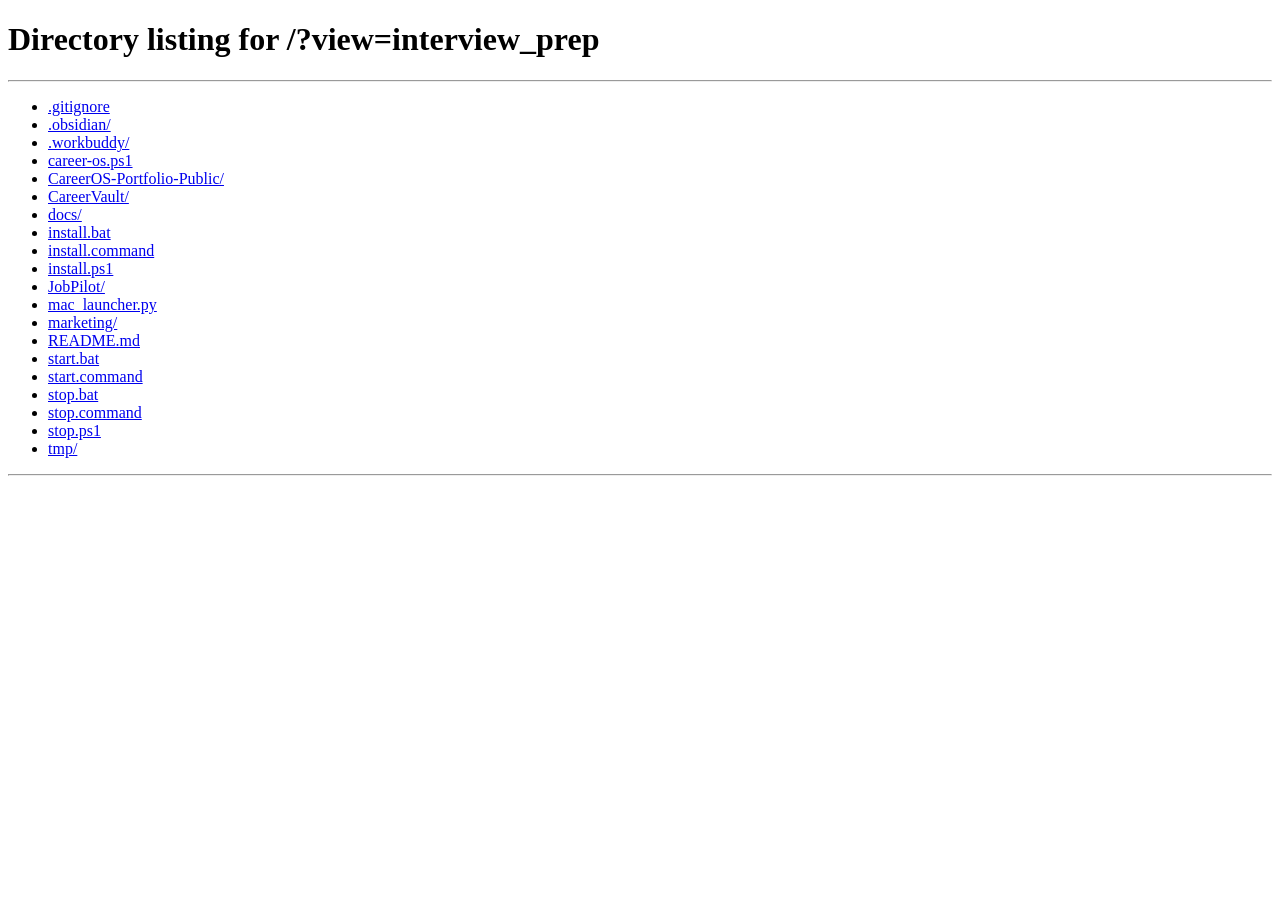
<file: JobPilot/jobpilot/static/interview-prep/index.html>
<!doctype html>
<html lang="zh-CN">
<head>
  <meta charset="utf-8">
  <meta name="viewport" content="width=device-width,initial-scale=1">
  <title>面试准备</title>
  <link rel="stylesheet" href="styles.css?v=20261009-v060">
  <link rel="stylesheet" href="workspace.css?v=20261009-v060">
</head>
<body>
  <main>
    <header class="hero">
      <div><span class="eyebrow">岗位面试准备</span><h1 id="title">正在加载准备资料…</h1><p id="summary"></p></div>
      <div class="date-card"><span>面试安排</span><strong id="dateWindow">时间待确认</strong><small id="team"></small></div>
    </header>
    <div id="notice" role="status" aria-live="polite" hidden></div>
    <section class="overview" aria-label="准备重点">
      <article><span>01 · 岗位要求</span><h2>JD 与准备重点</h2><p>整理职责和任职要求，记录待确认问题。</p></article>
      <article><span>02 · 准备资料</span><h2 id="documentTotal">正在加载…</h2><p>集中阅读岗位资料，收集可信来源。</p></article>
      <article><span>03 · 准备进度</span><h2 id="taskOverview">正在加载…</h2><p>记录学习进度、个人笔记和模拟回答。</p></article>
    </section>
    <nav class="tabs" aria-label="准备内容">
      <button type="button" class="active" data-tab="reading" aria-pressed="true">资料阅读</button>
      <button type="button" data-tab="notes" aria-pressed="false">进度与笔记</button>
      <button type="button" data-tab="sources" aria-pressed="false">资料来源</button>
    </nav>
    <section id="reading" class="tab-panel reading-layout">
      <aside><h2>准备资料</h2><div id="documents"></div><p class="muted">先读 JD，再按缺项学习。训练题为准备建议。</p></aside>
      <article class="document-card"><div class="document-tools"><span id="docLabel">准备总览</span><a id="download" href="#">下载 Markdown</a></div><div id="content" class="markdown"><p>正在加载…</p></div></article>
    </section>
    <section id="notes" class="tab-panel" hidden>
      <div class="notes-grid">
        <article class="panel"><div class="section-head"><h2>准备任务</h2><span id="progressText">0 / 0</span></div><progress id="progress" max="1" value="0"></progress><div id="tasks"></div></article>
        <article class="panel"><h2>岗位档案与个人笔记</h2><p class="muted">在这里补充岗位 JD、待确认问题和笔记，更改后点击保存。</p><div class="form-row"><label>已确认面试日期<input id="interview_date" type="date"></label><label>地点 / 轮次 / 时间<input id="location" maxlength="500" placeholder="如：线上技术面，14:00（北京时间）"></label></div><label>岗位 JD<textarea id="jd" rows="12" maxlength="60000"></textarea></label><label>待确认问题<textarea id="questions" rows="5" maxlength="60000"></textarea></label><label>学习笔记 / 模拟回答 / 面试复盘<textarea id="notesText" rows="12" maxlength="120000" placeholder="记录讲不清的题、资料结论、下一次回答和面试追问…"></textarea></label></article>
      </div>
    </section>
    <section id="sources" class="tab-panel" hidden>
      <article class="panel"><h2>资料收集</h2><p class="muted">保存链接与关键结论，注明官方/转载/面经、发布日期或版本、收集日期。链接仅打开，不自动抓取内容。</p><form id="sourceForm"><div class="form-row"><label>资料标题<input id="sourceTitle" maxlength="300" required></label><label>来源链接<input id="sourceUrl" type="url" maxlength="4096" required placeholder="https://…"></label></div><label>要点 / 可信度 / 日期<textarea id="sourceNote" rows="2" maxlength="2000" placeholder="例如：官方；检索 2026-09-30；仅用于确认产品能量"></textarea></label><button type="submit" class="secondary">添加到收集区</button></form><div id="sourceList"></div></article>
    </section>
    <footer class="save-bar"><div><strong id="saveState">正在连接…</strong><small id="savedAt">手动保存 · 可导出备份</small></div><div class="actions"><button id="export" type="button" class="secondary" disabled>导出备份</button><button id="save" type="button" class="primary" disabled>保存进度与笔记</button></div></footer>
  </main>
  <script src="app.js?v=20261009-v060"></script>
  <script src="workspace.js?v=20261009-v060"></script>
</body>
</html>
</file>
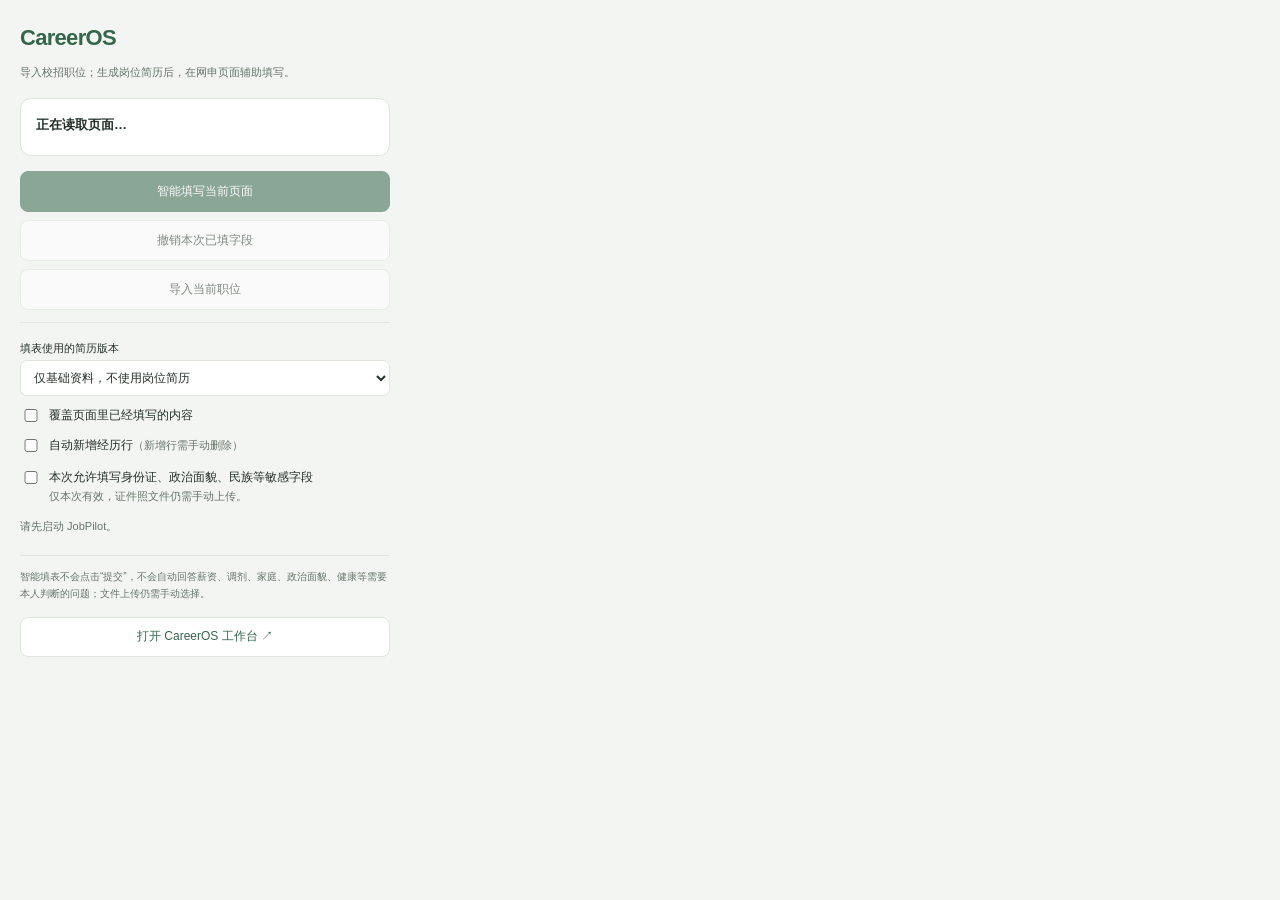
<file: JobPilot/extension/popup.html>
<!doctype html><html lang="zh-CN"><head><meta charset="utf-8"><meta name="viewport" content="width=device-width,initial-scale=1"><style>
body{font:14px/1.5 Inter,"Segoe UI","Microsoft YaHei",sans-serif;width:340px;margin:0;padding:16px;background:#f7f7f3;color:#171713}h1{font-size:18px;margin:0 0 4px}.muted{color:#77776f;font-size:12px}.card{margin-top:13px;background:#fff;border:1px solid #dfdfd7;border-radius:14px;padding:13px}.title{font-weight:700;display:-webkit-box;-webkit-line-clamp:2;-webkit-box-orient:vertical;overflow:hidden}.url{font-size:11px;color:#77776f;white-space:nowrap;overflow:hidden;text-overflow:ellipsis;margin-top:4px}.actions{display:grid;gap:8px;margin-top:12px}button{width:100%;border:0;border-radius:11px;background:#171713;color:#fff;padding:11px;font-weight:700;cursor:pointer}button.secondary{background:#fff;color:#171713;border:1px solid #d8d8d0}button:disabled{opacity:.55}.status{margin-top:10px;font-size:12px;white-space:pre-wrap}.ok{color:#276749}.error{color:#a13d36}.warn{color:#8a641b}.divider{height:1px;background:#e7e6df;margin:13px 0}.hint{font-size:11px;color:#77776f;margin-top:8px}.review{display:grid;gap:7px;margin-top:12px}.review label,.version-label{display:grid;gap:3px;font-size:12px;font-weight:700}.review input,.review textarea,.version-label select{width:100%;box-sizing:border-box;border:1px solid #d8d8d0;border-radius:8px;padding:8px;font:inherit}.review textarea{resize:vertical;min-height:68px}.hidden{display:none}</style><link rel="stylesheet" href="workspace.css"></head><body>
<h1>CareerOS</h1><div class="muted">导入校招职位；生成岗位简历后，在网申页面辅助填写。</div>
<div class="card"><div id="pageTitle" class="title">正在读取页面…</div><div id="pageUrl" class="url"></div></div>
<div id="review" class="review hidden"><label>公司<input id="company" maxlength="120"></label><label>岗位<input id="role" maxlength="160"></label><label>地点<input id="location" maxlength="120"></label><label>截止时间<input id="deadline" maxlength="80"></label><label>岗位 JD 摘要<textarea id="jd" maxlength="60000"></textarea></label><div id="reviewWarning" class="hint"></div></div>
<div class="actions"><button id="fillBtn" disabled>智能填写当前页面</button><button id="undoBtn" class="secondary" disabled>撤销本次已填字段</button><button id="saveBtn" class="secondary" disabled>导入当前职位</button></div>
<label class="version-label" style="margin-top:12px">填表使用的简历版本<select id="resumeVersion"><option value="">仅基础资料，不使用岗位简历</option></select></label>
<label style="display:flex;gap:8px;align-items:flex-start;margin-top:10px;font-size:12px"><input id="overwriteFilled" type="checkbox" style="margin-top:3px"><span>覆盖页面里已经填写的内容</span></label>
<label style="display:flex;gap:8px;align-items:flex-start;margin-top:10px;font-size:12px"><input id="addRows" type="checkbox" style="margin-top:3px"><span>自动新增经历行<span class="muted">（新增行需手动删除）</span></span></label>
<label style="display:flex;gap:8px;align-items:flex-start;margin-top:12px;font-size:12px"><input id="allowSensitive" type="checkbox" style="margin-top:3px"><span>本次允许填写身份证、政治面貌、民族等敏感字段<br><span class="muted">仅本次有效，证件照文件仍需手动上传。</span></span></label>
<div id="status" class="status muted">请先启动 JobPilot。</div>
<details id="fillReport" class="hidden"><summary class="hint">查看本次填表明细</summary><div id="fillReportBody" class="status muted"></div></details>
<div class="divider"></div><div class="hint">智能填表不会点击“提交”，不会自动回答薪资、调剂、家庭、政治面貌、健康等需要本人判断的问题；文件上传仍需手动选择。</div>
<a class="popup-workspace-link" href="http://127.0.0.1:8765" target="_blank" rel="noopener">打开 CareerOS 工作台 ↗</a>
<script src="popup.js"></script></body></html>
</file>
<file: JobPilot/jobpilot/static/interview-prep/styles.css>
:root{font-family:"Microsoft YaHei","Segoe UI",sans-serif;color:#233c42;background:#f5f8f7;font-size:15px;line-height:1.65;--accent:#147c74;--border:#dce7e3}*{box-sizing:border-box}body{margin:0}main{max-width:1320px;margin:auto;padding:24px 24px 106px}h1,h2,h3,p{margin-top:0}h1{font-size:29px;line-height:1.35;margin:8px 0 14px}h2{font-size:19px;margin-bottom:10px}button,input,textarea{font:inherit}button,a,input,textarea{outline-offset:4px}button{cursor:pointer;border:0;border-radius:9px;padding:10px 15px}button:disabled{cursor:wait;opacity:.6}a{color:var(--accent);text-decoration-thickness:1px;text-underline-offset:3px}a:hover{text-decoration:none}.hero{display:flex;justify-content:space-between;gap:28px;padding:28px;border:1px solid #c7ddd6;background:linear-gradient(120deg,#e6f3ed,#f0f7f4);border-radius:16px;margin-bottom:20px}.hero p{margin:0;color:#476760;max-width:700px}.eyebrow{font-size:12px;letter-spacing:1px;font-weight:700;color:var(--accent)}.date-card{min-width:230px;align-self:center;border-left:1px solid #c9dcd5;padding-left:26px}.date-card span,.date-card strong,.date-card small{display:block}.date-card strong{font-size:17px;margin:4px 0}.date-card small{color:#60756f}.overview{display:grid;grid-template-columns:repeat(3,1fr);gap:14px;margin-bottom:20px}.overview article,.panel,.document-card,.reading-layout aside{background:white;border:1px solid var(--border);border-radius:12px}.overview article{padding:20px}.overview span{font-size:12px;color:#72857f}.overview h2{margin:8px 0}.overview p{font-size:13px;color:#6a7e78;margin-bottom:0}.tabs{display:flex;gap:8px;border-bottom:1px solid var(--border);padding-bottom:12px;margin-bottom:20px}.tabs button{background:transparent;color:#60776f;font-weight:600}.tabs button.active{background:#e0f0e9;color:#136b5f}.reading-layout{display:grid;grid-template-columns:220px minmax(0,1fr);gap:18px;align-items:start}.reading-layout aside{padding:18px;position:sticky;top:16px}.reading-layout aside h2{font-size:15px}.reading-layout aside button{display:block;width:100%;text-align:left;background:transparent;font-size:13px;padding:12px 10px;color:#506b61}.reading-layout aside button.active{background:#e7f3ed;color:#116c60;font-weight:700}.reading-layout aside .muted{margin:18px 4px 0;font-size:12px}.document-card{padding:24px 30px;min-height:450px}.document-tools{display:flex;justify-content:space-between;align-items:center;gap:15px;border-bottom:1px solid var(--border);padding-bottom:14px;margin-bottom:24px;font-size:12px;color:#718078}.markdown h1{font-size:26px;margin-bottom:20px}.markdown h2{margin-top:32px;border-bottom:1px solid #e5eeea;padding-bottom:8px}.markdown h3{font-size:16px;margin-top:24px}.markdown p{margin-bottom:14px;line-height:1.95}.markdown ul{padding-left:23px}.markdown li{margin-bottom:10px;line-height:1.8}.table-wrap{overflow:auto;margin:18px 0}.markdown table{border-collapse:collapse;width:100%;min-width:550px;font-size:13px}.markdown th,.markdown td{border:1px solid #dce5e0;padding:12px 14px;vertical-align:top;min-width:110px}.markdown th{background:#edf5f0;text-align:left}.markdown tr:nth-child(even){background:#fafcfb}.markdown pre{overflow:auto;background:#eff4f1;padding:16px;border-radius:9px;line-height:1.7}.markdown code{font-family:Consolas,monospace}.muted{font-size:13px;color:#76857e}.notes-grid{display:grid;grid-template-columns:340px minmax(0,1fr);gap:18px;align-items:start}.panel{padding:24px}.section-head{display:flex;justify-content:space-between;align-items:center}.section-head span{font-size:12px;color:var(--accent)}progress{width:100%;height:9px;accent-color:var(--accent);margin-bottom:18px}.task-date{margin:20px 0 8px;color:#708179;font-size:12px}.task{display:flex;gap:10px;font-size:13px;font-weight:400;padding:8px 0;cursor:pointer}.task input{width:16px;height:16px;flex-shrink:0;accent-color:var(--accent);margin-top:4px}.task:has(input:checked){color:#7c8c84}.form-row{display:grid;grid-template-columns:1fr 1fr;gap:16px}label:not(.task){display:block;font-size:13px;font-weight:600;margin-bottom:18px}input:not([type=checkbox]),textarea{display:block;width:100%;margin-top:6px;border:1px solid #cfded6;border-radius:8px;padding:10px;color:#29443a;background:#fcfefd}textarea{resize:vertical;line-height:1.75;font-size:14px}.primary{background:var(--accent);color:white;font-weight:600}.secondary{background:white;color:#416459;border:1px solid #cbddd4}.save-bar{position:fixed;bottom:0;left:0;right:0;max-width:1320px;margin:auto;padding:16px 24px;background:rgba(245,248,247,.97);border-top:1px solid var(--border);display:flex;align-items:center;justify-content:space-between;gap:15px;z-index:5}.save-bar strong{display:block;font-size:13px}.save-bar small{display:block;font-size:11px;color:#74877c}.actions{display:flex;gap:10px}#notice{padding:12px 18px;background:#e1f1e9;border-radius:9px;margin:0 0 16px}#notice.error{color:#9c3434;background:#fff0ed}.source-card{border-top:1px solid var(--border);padding:20px 0;display:flex;justify-content:space-between;gap:16px}.source-card a{font-weight:600}.source-card p{margin:7px 0 0;font-size:13px;white-space:pre-wrap;overflow-wrap:anywhere}.source-card small{color:#74867c;word-break:break-all}.source-card button{align-self:start;font-size:12px;background:#f6f8f6;color:#6f8178}#sourceForm{padding-bottom:24px}[hidden]{display:none!important}@media(max-width:900px){.hero{flex-direction:column}.date-card{border-left:0;border-top:1px solid #c9dcd5;padding:16px 0 0;align-self:start}.overview{grid-template-columns:1fr}.reading-layout,.notes-grid{grid-template-columns:1fr}.reading-layout aside{position:static}#documents{display:grid;grid-template-columns:1fr 1fr}.document-card{padding:20px}.save-bar{flex-wrap:wrap}.form-row{grid-template-columns:1fr}.actions{flex-wrap:wrap}}@media(max-width:500px){main{padding:14px 12px 150px}.hero{padding:20px}h1{font-size:24px}.save-bar{padding:12px}.tabs{gap:0}.tabs button{padding:10px 12px}.panel{padding:18px}}
.reading-layout > *, .notes-grid > * {min-width:0} .table-wrap {max-width:100%}
</file>
<file: JobPilot/jobpilot/static/interview-prep/workspace.css>
:root{color-scheme:light;--p-bg:#f3f5f2;--p-surface:#fff;--p-subtle:#f7f9f6;--p-ink:#253029;--p-muted:#667469;--accent:#34664c;--border:#dfe6de;--p-soft:#eaf3ec;--p-on-accent:#fff;font-family:-apple-system,BlinkMacSystemFont,"PingFang SC","Microsoft YaHei",sans-serif;font-size:14px;line-height:1.7;color:var(--p-ink);background:var(--p-bg)}
:root[data-theme=dark]{color-scheme:dark;--p-bg:#151d18;--p-surface:#202b23;--p-subtle:#263129;--p-ink:#e5eee4;--p-muted:#a8b7a7;--accent:#a0d3af;--border:#39473b;--p-soft:#2d4935;--p-on-accent:#17291e}
main{padding:8px 8px 100px;max-width:1360px}.hero{padding:22px 24px;border-color:var(--border);background:var(--p-soft);gap:25px;margin-bottom:16px;border-radius:12px}.hero h1{font-size:25px;font-weight:600;letter-spacing:-.7px;margin:7px 0 10px}.hero p{font-size:12px;color:var(--p-muted);line-height:1.75}.eyebrow{font-size:10px;letter-spacing:1px;font-weight:500}.date-card{border-color:var(--border);min-width:175px;padding-left:20px}.date-card span,.date-card small{color:var(--p-muted);font-size:11px}.date-card strong{font-size:14px;font-weight:500}.overview{gap:10px;margin-bottom:18px}.overview article{padding:13px 17px;border-color:var(--border);background:var(--p-surface);border-radius:9px}.overview h2{font-size:15px;font-weight:500;margin:5px 0}.overview span{font-size:10px;color:var(--p-muted)}.overview p{font-size:11px;color:var(--p-muted);line-height:1.6}.tabs{gap:5px;margin-bottom:16px;border-color:var(--border);padding-bottom:11px}.tabs button{font-size:12px;font-weight:500;border-radius:7px;color:var(--p-muted);padding:8px 13px}.tabs button.active{background:var(--p-soft);color:var(--accent)}.reading-layout{grid-template-columns:190px minmax(0,1fr);gap:15px}.reading-layout aside{padding:16px;background:var(--p-surface);border-color:var(--border);border-radius:10px}.reading-layout aside h2{font-size:13px;font-weight:500}.reading-layout aside button{font-size:11px;color:var(--p-muted);padding:10px 8px;border-radius:7px}.reading-layout aside button.active{background:var(--p-soft);color:var(--accent);font-weight:500}.reading-layout aside .muted{font-size:10px;color:var(--p-muted)}.document-card{background:var(--p-surface);border-color:var(--border);padding:23px 27px;border-radius:10px}.document-tools{border-color:var(--border);font-size:11px;color:var(--p-muted);margin-bottom:20px}.markdown{font-size:13px}.markdown h1{font-size:23px;line-height:1.45;font-weight:600}.markdown h2{font-size:18px;font-weight:600;border-color:var(--border)}.markdown h3{font-size:15px;font-weight:500}.markdown p,.markdown li{line-height:1.95}.markdown th,.markdown td{border-color:var(--border);padding:10px 12px}.markdown th{background:var(--p-soft);font-weight:500}.markdown tr:nth-child(even){background:var(--p-subtle)}.markdown pre{background:var(--p-subtle);font-size:12px}.notes-grid{grid-template-columns:280px minmax(0,1fr);gap:15px}.panel{background:var(--p-surface);border-color:var(--border);padding:21px;border-radius:10px}.panel h2{font-size:16px;font-weight:600}.section-head span{font-size:11px}.task{font-size:12px}.task:has(input:checked){color:var(--p-muted)}.task-date{color:var(--p-muted);font-size:11px}label:not(.task){font-size:12px;font-weight:500}input:not([type=checkbox]),textarea{background:var(--p-surface);border-color:var(--border);color:var(--p-ink);font-size:13px;padding:9px 11px}textarea{line-height:1.8}.primary{background:var(--accent);color:var(--p-on-accent);font-weight:500;font-size:12px}.secondary{background:var(--p-surface);color:var(--p-ink);border-color:var(--border);font-size:12px}.muted{color:var(--p-muted);font-size:12px}.save-bar{background:var(--p-surface);border-color:var(--border);padding:12px 20px;gap:12px}.save-bar strong{font-weight:500;color:var(--p-ink);font-size:12px}.save-bar small{color:var(--p-muted);font-size:10px}.source-card{border-color:var(--border);font-size:12px}.source-card a{font-weight:500}.source-card small{color:var(--p-muted)}.source-card button{background:var(--p-subtle);color:var(--p-muted)}#notice{background:var(--p-soft);color:var(--accent);font-size:12px}progress{height:6px}:focus-visible{outline:3px solid #76a78b;outline-offset:3px}
@media(max-width:900px){.hero{flex-direction:column;padding:20px}.date-card{border-left:0;border-top:1px solid var(--border);padding:12px 0 0;width:100%}.overview{grid-template-columns:repeat(3,minmax(0,1fr))}.overview p{display:none}.overview article{padding:11px}.overview h2{font-size:12px}.reading-layout,.notes-grid{grid-template-columns:1fr}.reading-layout aside{position:static}.reading-layout aside h2{margin-bottom:7px}#documents{grid-template-columns:repeat(2,minmax(0,1fr))}.reading-layout aside .muted{margin-top:10px}.form-row{grid-template-columns:1fr}.document-card{padding:20px}.hero h1{font-size:23px}.save-bar{flex-wrap:wrap}}
@media(max-width:500px){main{padding:3px 3px 145px}.hero{padding:17px}.hero h1{font-size:21px}.overview{gap:6px}.overview article{padding:9px}.overview span{font-size:9px}.overview h2{font-size:11px}.document-card{padding:16px}.markdown h1{font-size:21px}.markdown h2{font-size:17px}.tabs button{font-size:11px;padding:8px 10px}.panel{padding:17px}.save-bar{padding:11px}.save-bar .actions{gap:6px}.save-bar button{font-size:12px;min-height:40px;padding:8px 12px}input:not([type=checkbox]),textarea{font-size:16px}.source-card{flex-wrap:wrap}.document-tools{flex-wrap:wrap;gap:7px}.markdown table{font-size:12px}.reading-layout aside button{min-height:38px}.save-bar strong{font-size:11px}}
@media(prefers-reduced-motion:reduce){*{scroll-behavior:auto!important;transition:none!important}}
</file>
<file: JobPilot/extension/workspace.css>
body{font-family:-apple-system,BlinkMacSystemFont,"PingFang SC","Microsoft YaHei",sans-serif;width:370px;padding:20px;background:#f3f5f2;color:#253029;font-size:13px;line-height:1.65}h1{font-size:22px;font-weight:600;letter-spacing:-.7px;color:#34664c;margin-bottom:7px}.muted,.hint,.url{color:#667469}.muted{font-size:11px}.card{background:#fff;border-color:#dfe6de;border-radius:11px;padding:15px;margin-top:17px}.title{font-weight:600;font-size:13px}.actions{gap:8px;margin-top:15px}button{background:#34664c;border:1px solid #34664c;border-radius:8px;font-weight:500;padding:11px;min-height:39px;font-size:12px;color:#fff}button.secondary{background:#fff;border-color:#dfe6de;color:#253029}button.secondary:hover{border-color:#34664c;background:#f7f9f6}.review label,.version-label{font-size:11px;font-weight:500;color:#253029}.review input,.review textarea,.version-label select{background:#fff;color:#253029;border-color:#dfe6de;border-radius:7px;font-size:12px;padding:9px}.review{background:#fff;border:1px solid #dfe6de;border-radius:11px;padding:14px;margin-top:15px}.version-label{border-top:1px solid #dfe6de;padding-top:16px}.status{border-radius:8px;font-size:11px;line-height:1.8}.status.ok{background:#eaf3ec;padding:11px;color:#34664c}.status.error{background:#fcf0ef;padding:11px;color:#ae4141}.status.warn{background:#fbf1dc;padding:11px;color:#85601c}.divider{background:#dfe6de;margin-top:18px}.hint{font-size:10px}.popup-workspace-link{display:block;margin-top:15px;color:#34664c;text-decoration:none;font-size:12px;text-align:center;border:1px solid #dfe6de;background:#fff;border-radius:8px;padding:9px}input[type=checkbox]{accent-color:#34664c;min-width:14px}:focus-visible{outline:3px solid #76a78b;outline-offset:3px}
</file>
